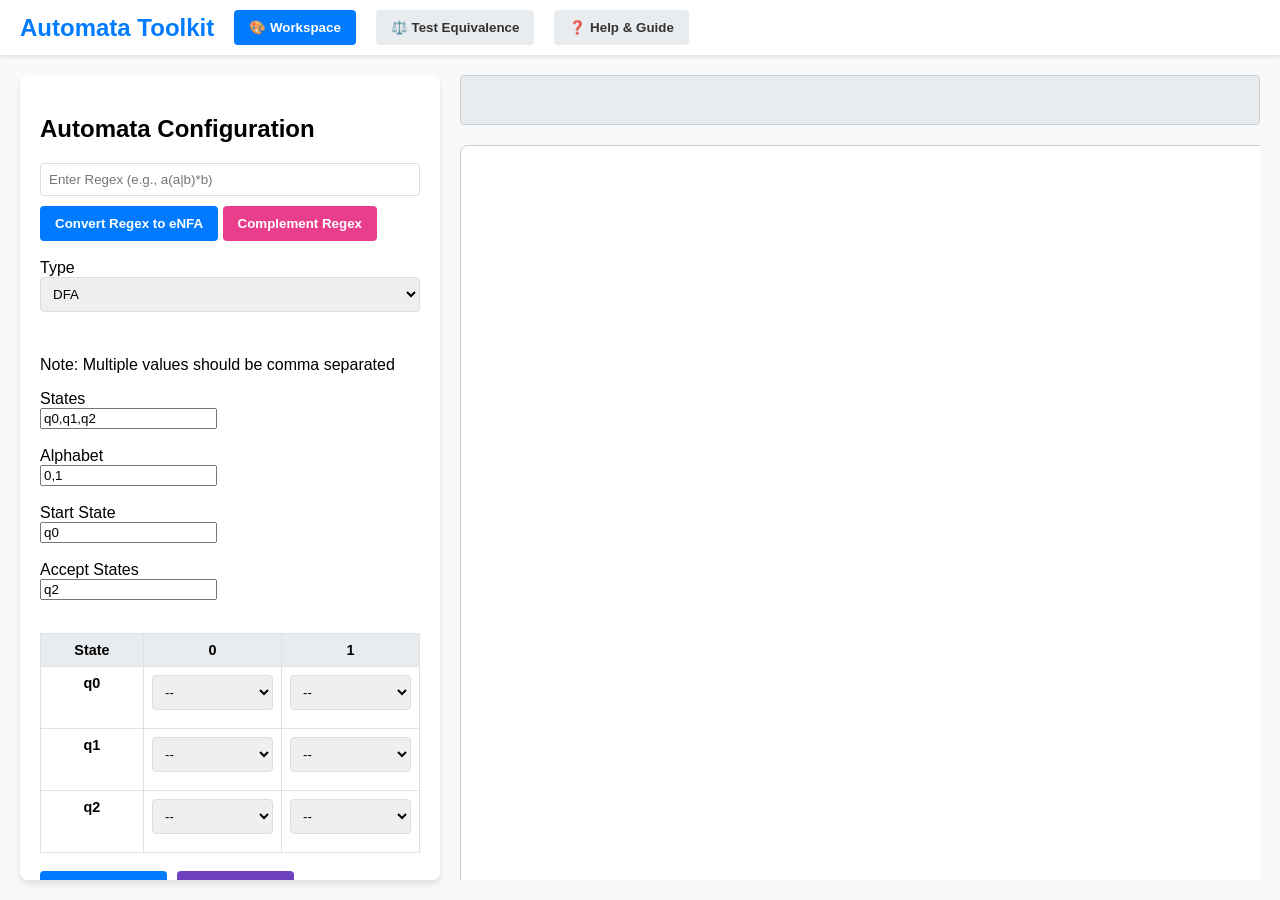
<file: index.html>
<!DOCTYPE html>
<html lang="en">

<!-- 
  Automata Toolkit Entry Point
  This file establishes the DOM structure. Logic is strictly separated into ES6 modules.
-->
<head>
    <meta charset="UTF-8" />
    <title>Automata Visualizer</title>
    <!-- Core Stylesheet -->
    <link rel="stylesheet" href="styles.css" />
    <!-- D3.js library for physics-based SVG graph rendering -->
    <script src="https://d3js.org/d3.v7.min.js"></script>
</head>

<body>
    <!-- === TOP NAVIGATION === -->
    <div class="top-nav">
        <h1>Automata Toolkit</h1>
        <button id="nav-workspace" class="nav-btn active" onclick="uiController.switchView('workspace')">🎨 Workspace</button>
        <button id="nav-equivalence" class="nav-btn" onclick="uiController.switchView('equivalence')">⚖️ Test Equivalence</button>
        <button id="nav-help" class="nav-btn" onclick="window.open('help.html', '_blank')">❓ Help & Guide</button>
    </div>

    <!-- === WORKSPACE VIEW (Primary Visualizer) === -->
    <div id="workspace-view">
        
    <!-- LEFT PANEL: Data Entry and Configuration -->
    <div id="left-panel">
        <h2>Automata Configuration</h2>

        <!-- Regular Expression Compiler -->
        <input type="text" id="regexInput" placeholder="Enter Regex (e.g., a(a|b)*b)" />
        <button onclick="automataController.convertRegexToEnfa()">Convert Regex to eNFA</button>
        <button onclick="automataController.complementRegexAction()" style="background-color: #e83e8c;">Complement Regex</button>
        <br><br>

        <label>Type</label>
        <select id="typeSelector" onchange="automataController.buildTransitionTable()">
            <option value="DFA">DFA</option>
            <option value="NFA">NFA</option>
            <option value="ENFA">ENFA</option>
        </select><br><br>

        <p>Note: Multiple values should be comma separated</p>

        <!-- Core Mathematical Definitions -->
        <label>States</label><br>
        <input id="statesInput" value="q0,q1,q2" oninput="automataController.buildTransitionTable()"><br><br>

        <label>Alphabet</label><br>
        <input id="alphabetInput" value="0,1" oninput="automataController.buildTransitionTable()"><br><br>

        <label>Start State</label><br>
        <input id="startStateInput" value="q0"><br><br>

        <label>Accept States</label><br>
        <input id="acceptStatesInput" value="q2"><br><br>

        <!-- Container for dynamically injected transition grid -->
        <div id="transitionTable"></div>

        <!-- Simulation Controls -->
        <div id="run-controls" style="margin-top: 20px; border-top: 1px solid #ccc; padding-top: 15px;">
            <h3>Run Automata</h3>
            <label>Input Word</label><br>
            <input id="wordInput" value="101" oninput="automataController.resetRun()"><br><br>
            <button onclick="automataController.resetRun()">Reset</button>
            <button onclick="automataController.stepBackward()">Back</button>
            <button onclick="automataController.stepForward()">Next</button>
            <br><br>
            <div id="status" style="font-weight: bold;"></div>
        </div>

        <!-- Quick-access cache to restore previous states during multi-step conversions -->
        <div id="automata-versions" style="margin-top: 20px; border-top: 1px solid #ccc; padding-top: 15px; display: flex; flex-wrap: wrap; gap: 10px;">
            <h3 style="flex-basis: 100%; margin: 0;">Automaton Versions</h3>
            <button onclick="uiController.showENFA()">eNFA</button>
            <button onclick="uiController.showNFA()">NFA</button>
            <button onclick="uiController.showDFA()">DFA</button>
            <button onclick="uiController.showMinimizedDFA()">Minimized DFA</button>
            <button onclick="uiController.showComplementDFA()">Complement DFA</button>
        </div>

        <!-- File Input/Output Controls -->
        <div id="import-export-controls"
            style="margin-bottom: 20px; border-bottom: 1px solid #ccc; padding-bottom: 15px; display: flex; flex-wrap: wrap; gap: 10px;">
            <h3 style="flex-basis: 100%; margin: 0;">Import export</h3>
            <input type="file" id="importFileInput" accept=".json" style="display: none;" />
            <button id="importBtn">Import TXT</button>
            <button id="exportBtn">Export TXT</button>
            <button id="exportSvgBtn">Export SVG</button>
            <button id="exportPngBtn">Export PNG</button>
        </div>

    </div>

    <!-- RIGHT PANEL: Presentation & Simulation view -->
    <div id="right-panel">
        <!-- Dynamic interactive string visualizer -->
        <div id="tape-container"></div>
        <!-- D3 SVG rendering target -->
        <div id="visualization-container">
            <svg id="svg" width="1000" height="800"></svg>
        </div>
    </div>
    </div>

    <!-- === EQUIVALENCE VIEW (Side-by-side comparison) === -->
    <div id="equivalence-view">
        <div class="equivalence-container" style="margin-top: 0; box-shadow: none;">
            <h2>Language Equivalence & Isomorphism Tester</h2>
            <div class="equivalence-split">
                <!-- Representation A -->
                <div class="equivalence-pane">
                    <h3>Representation A</h3>
                    <div class="equiv-input-group">
                        <label>Input Type:</label>
                        <select id="equivTypeA" onchange="document.getElementById('fileContainerA').style.display = this.value === 'file' ? 'block' : 'none'; document.getElementById('regexContainerA').style.display = this.value === 'regex' ? 'block' : 'none';">
                            <option value="file">Automaton/Regex (from .txt file)</option>
                            <option value="regex">Regular Expression</option>
                        </select>
                    </div>
                    <div id="fileContainerA" class="equiv-input-group">
                        <input type="file" id="equivFileA" accept=".txt,text/plain">
                    </div>
                    <div id="regexContainerA" class="equiv-input-group" style="display:none;">
                        <input type="text" id="equivRegexA" placeholder="e.g., (a|b)*abb">
                    </div>
                </div>

                <!-- Representation B -->
                <div class="equivalence-pane">
                    <h3>Representation B</h3>
                    <div class="equiv-input-group">
                        <label>Input Type:</label>
                        <select id="equivTypeB" onchange="document.getElementById('fileContainerB').style.display = this.value === 'file' ? 'block' : 'none'; document.getElementById('regexContainerB').style.display = this.value === 'regex' ? 'block' : 'none';">
                            <option value="file">Automaton/Regex (from .txt file)</option>
                            <option value="regex">Regular Expression</option>
                        </select>
                    </div>
                    <div id="fileContainerB" class="equiv-input-group">
                        <input type="file" id="equivFileB" accept=".txt,text/plain">
                    </div>
                    <div id="regexContainerB" class="equiv-input-group" style="display:none;">
                        <input type="text" id="equivRegexB" placeholder="e.g., (a|b)*abb">
                    </div>
                </div>
            </div>
            
            <div style="text-align: center; margin-bottom: 20px;">
                <button onclick="window.equivalenceController.handleEquivalenceTest()">Test Equivalence</button>
            </div>

            <!-- Area to inject BFS Counter-example text -->
            <div id="equivResult"></div>

            <!-- Minimal DFA Visualizations for Equivalence Test -->
            <div id="equivVisualizations" style="display: none; margin-top: 20px;">
                <div class="equivalence-split">
                    <div class="equivalence-pane" style="text-align: center; background: #ffffff;">
                        <h4 style="margin-top: 0; color: var(--primary-color);">Minimal DFA - Automaton A</h4>
                        <svg id="equivSvgA" width="400" height="300" style="width: 100%; border: 1px solid #dee2e6; border-radius: 4px;"></svg>
                    </div>
                    <div class="equivalence-pane" style="text-align: center; background: #ffffff;">
                        <h4 style="margin-top: 0; color: var(--primary-color);">Minimal DFA - Automaton B</h4>
                        <svg id="equivSvgB" width="400" height="300" style="width: 100%; border: 1px solid #dee2e6; border-radius: 4px;"></svg>
                    </div>
                </div>
            </div>
        </div>
    </div>

    <!-- === SCRIPT BINDINGS === -->
    <!-- Using type="module" ensures encapsulation. `automata-library.js` exposes essential 
         API handlers to the global `window` object for the inline `onclick` elements above. -->
    <script type="module" src="automata-library.js"></script>
    <script type="module" src="import-export.js"></script>
</body>

</html>
</file>
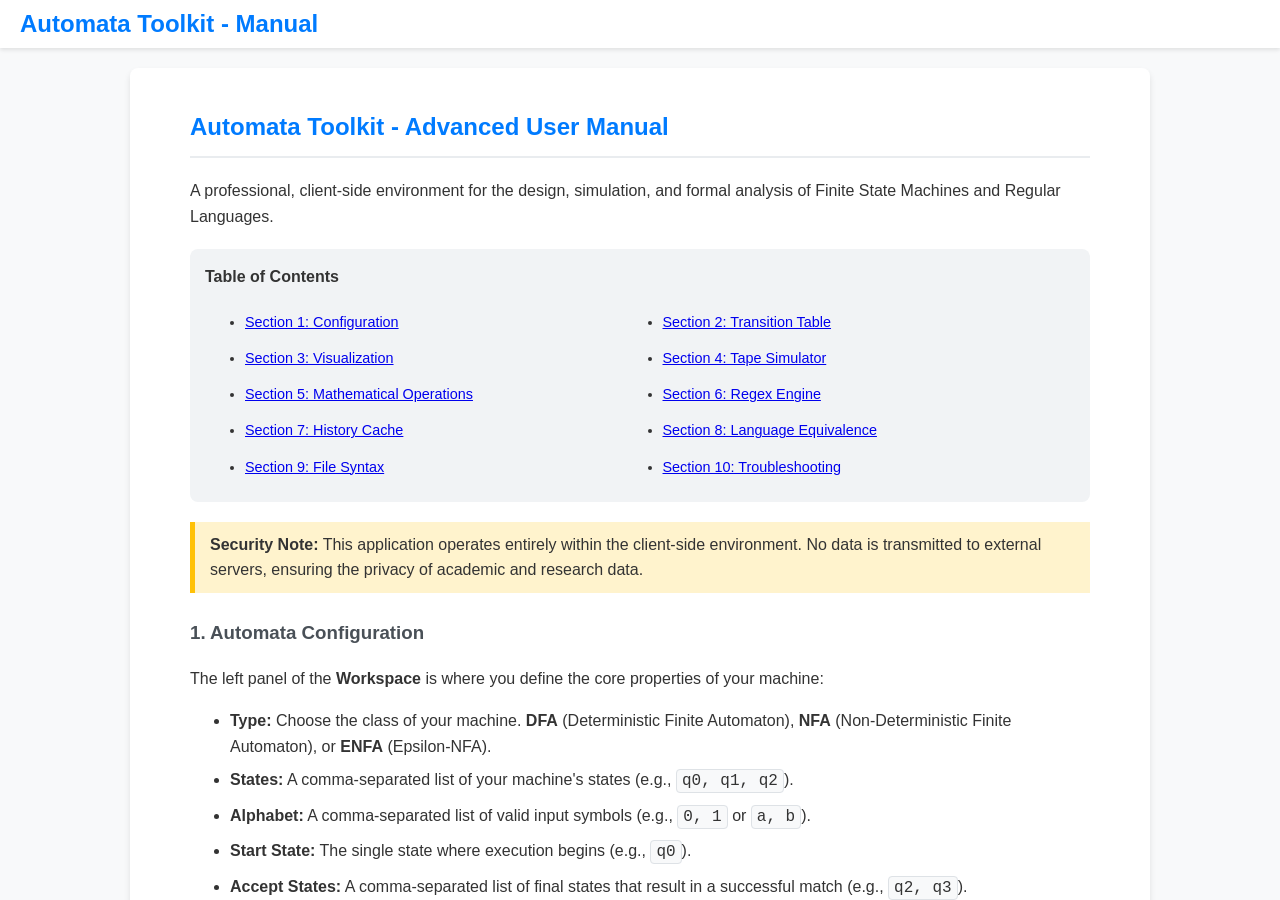
<file: help.html>
<!DOCTYPE html>
<html lang="en">
<head>
    <meta charset="UTF-8">
    <meta name="viewport" content="width=device-width, initial-scale=1.0">
    <title>Automata Toolkit - User Manual</title>
    <link rel="stylesheet" href="styles.css">
</head>
<body>
    <!-- Simplified Top Nav for the Manual -->
    <div class="top-nav">
        <h1>Automata Toolkit - Manual</h1>
    </div>

    <div id="help-view">
        <div class="help-container">
            <header>
                <h2>Automata Toolkit - Advanced User Manual</h2>
                <p>A professional, client-side environment for the design, simulation, and formal analysis of Finite State Machines and Regular Languages.</p>
            </header>

            <nav class="table-of-contents" style="background: #f1f3f5; padding: 15px; border-radius: 8px; margin: 20px 0;">
                <h4 style="margin-top: 0;">Table of Contents</h4>
                <ul style="display: grid; grid-template-columns: 1fr 1fr; gap: 5px; font-size: 0.9em; margin-bottom: 0;">
                    <li><a href="#config">Section 1: Configuration</a></li>
                    <li><a href="#table">Section 2: Transition Table</a></li>
                    <li><a href="#viz">Section 3: Visualization</a></li>
                    <li><a href="#sim">Section 4: Tape Simulator</a></li>
                    <li><a href="#ops">Section 5: Mathematical Operations</a></li>
                    <li><a href="#regex">Section 6: Regex Engine</a></li>
                    <li><a href="#cache">Section 7: History Cache</a></li>
                    <li><a href="#equiv">Section 8: Language Equivalence</a></li>
                    <li><a href="#syntax">Section 9: File Syntax</a></li>
                    <li><a href="#faq">Section 10: Troubleshooting</a></li>
                </ul>
            </nav>

            <div style="background: #fff3cd; border-left: 5px solid #ffc107; padding: 10px 15px; margin-bottom: 20px;">
                <strong>Security Note:</strong> This application operates entirely within the client-side environment. No data is transmitted to external servers, ensuring the privacy of academic and research data.
            </div>
            
            <section id="config" class="help-section">
            <h3>1. Automata Configuration</h3>
            <p>The left panel of the <b>Workspace</b> is where you define the core properties of your machine:</p>
            <ul>
                <li><b>Type:</b> Choose the class of your machine. <b>DFA</b> (Deterministic Finite Automaton), <b>NFA</b> (Non-Deterministic Finite Automaton), or <b>ENFA</b> (Epsilon-NFA).</li>
                <li><b>States:</b> A comma-separated list of your machine's states (e.g., <code>q0, q1, q2</code>).</li>
                <li><b>Alphabet:</b> A comma-separated list of valid input symbols (e.g., <code>0, 1</code> or <code>a, b</code>).</li>
                <li><b>Start State:</b> The single state where execution begins (e.g., <code>q0</code>).</li>
                <li><b>Accept States:</b> A comma-separated list of final states that result in a successful match (e.g., <code>q2, q3</code>).</li>
            </ul>
            <p><i>Note: The toolkit features a "Smart Normalizer." If your state names become too long or complex, it will automatically normalize them to a clean <code>q0, q1...</code> namespace while preserving mathematical integrity.</i></p>
            </section>

            <section id="table" class="help-section">
            <h3>2. The Transition Table</h3>
            <p>Once your configuration is set, the Transition Table allows you to define the state-to-state routing.</p>
            <ul>
                <li><b>For DFAs:</b> Use the dropdown menus. By mathematical definition, a DFA transitions to exactly one state per symbol.</li>
                <li><b>For NFAs / e-NFAs:</b> Use the checkboxes. You can select multiple destination states for a single symbol. e-NFAs will feature an additional column for the epsilon (<code>#</code>) transition, representing a state change without consuming an input character.</li>
            </ul>
            </section>

            <section id="viz" class="help-section">
            <h3>3. Interactive Graph Visualization</h3>
            <p>Clicking <b>"Draw Automata"</b> triggers the D3.js physics engine to render your machine.</p>
            <ul>
                <li><b>Node Dragging:</b> Click and drag any state (circle) to pin it to a specific location. The physics engine will route the edges around it.</li>
                <li><b>Infinite Canvas:</b> If you drag a node to the edge of the white box, the SVG canvas will automatically expand its boundaries to accommodate large graphs.</li>
                <li><b>Visual Indicators:</b> Accepting states are denoted by a double-circle. The Start state is denoted by an incoming arrow from nowhere.</li>
            </ul>
            </section>

            <section id="sim" class="help-section">
            <h3>4. Time-Travel Tape Simulator</h3>
            <p>Test if your machine accepts a specific string of characters while visualizing the exact paths taken.</p>
            <ul>
                <li><b>Input Word:</b> Enter the string you want to test (e.g., <code>1011</code>).</li>
                <li><b>Reset:</b> Loads the word onto the visual tape. For e-NFAs, it automatically calculates the initial <i>Epsilon Closure</i>.</li>
                <li><b>Next / Back:</b> Step through the input character by character. The application stores an execution history array, allowing you to reverse time if you miss a transition.</li>
            </ul>
            <h4>Simulator Color Legend:</h4>
            <ul style="list-style-type: none; padding-left: 0;">
                <li class="legend-item"><span class="legend-color" style="background-color: #f39c12;"></span> <span><b>Active Path:</b> The currently active state(s) and transition edges.</span></li>
                <li class="legend-item"><span class="legend-color" style="background-color: #ffffff;"></span> <span><b>Pending:</b> The next character in the input sequence.</span></li>
                <li class="legend-item"><span class="legend-color" style="background-color: #fff9c4;"></span> <span><b>Current:</b> The character most recently evaluated.</span></li>
                <li class="legend-item"><span class="legend-color" style="background-color: #f8f9fa;"></span> <span><b>Processed:</b> Characters that have already been evaluated.</span></li>
            </ul>
            </section>

            <section id="ops" class="help-section">
            <h3>5. Conversions and Mathematical Operations</h3>
            <p>The toolkit can automatically convert machines using advanced computer science algorithms:</p>
            <ul>
                <li><b>Convert to NFA:</b> (For e-NFAs) Removes epsilon transitions and computes extended delta transition paths.</li>
                <li><b>Convert to DFA:</b> (For NFAs) Uses the formal <i>Subset Construction</i> algorithm to create a deterministic equivalent.</li>
                <li><b>Minimize DFA:</b> Uses <i>Partition Refinement</i> (k-equivalence classes) to merge identical states and reduce the DFA to its absolute minimal form.</li>
                <li><b>Convert to Regex:</b> Uses the <i>GNFA (Generalized NFA) State Elimination</i> method to derive a Regular Expression.</li>
                <li><b>Complement DFA:</b> Inverts the DFA. It first strictly "completes" the DFA (injecting a <code>deadState</code> to ensure a Total Transition Function), then swaps accepting and non-accepting states.</li>
            </ul>
            </section>

            <section id="regex" class="help-section">
            <h3>6. Regular Expression Engine</h3>
            <p>Work directly with Regular Expressions using the inputs at the top of the Workspace.</p>
            <ul>
                <li><b>Convert Regex to eNFA:</b> Compiles a regex string into an e-NFA using Dijkstra's Shunting-yard algorithm and Thompson's Construction.</li>
                <li><b>Complement Regex:</b> A powerful macro that takes a regex, converts it to an e-NFA, makes it deterministic, minimizes it, complements it, and converts it back into a new Regex representing the inverted language!</li>
            </ul>
            <h4>Regex Operator Precedence & Rules:</h4>
            <ol>
                <li><b>Parentheses <code>()</code>:</b> Highest precedence for grouping.</li>
                <li><b>Kleene Star <code>*</code>:</b> Zero or more occurrences.</li>
                <li><b>Concatenation:</b> Implicit (e.g., <code>ab</code> means <code>a</code> followed by <code>b</code>).</li>
                <li><b>Union <code>|</code>:</b> Lowest precedence (Logical OR).</li>
            </ol>
            <p><i>Note: The engine mathematically simplifies outputs, handling empty sets and epsilon identities. <b>Crucial:</b> Do not use the <code>.</code> character for concatenation; it is handled implicitly.</i></p>
            </section>

            <section id="cache" class="help-section">
            <h3>7. Automaton Versions (History Cache)</h3>
            <p>As you convert machines (e.g., e-NFA ➔ NFA ➔ DFA ➔ Minimized DFA), the application caches the intermediate steps in memory. Use the <b>Automaton Versions</b> buttons to instantly restore and view a previous historical state without having to re-type it.</p>
            </section>

            <section id="equiv" class="help-section">
            <h3>8. Language Equivalence</h3>
            <p>The <b>Test Equivalence</b> view mathematically proves if two different machines (or Regular Expressions) describe the exact same language.</p>
            <ul>
                <li><b>Methodology:</b> The engine normalizes both inputs into Minimal DFAs and performs a BFS across their Cartesian Product.</li>
                <li><b>Inputs:</b> For Representation A and B, you can either upload a <code>.txt</code> file or directly type a Regex.</li>
                <li><b>Isomorphism Mapping:</b> If the languages match, it displays an Isomorphism map, showing exactly how the minimized states of Machine A mathematically map 1:1 to the minimized states of Machine B.</li>
                <li><b>Shortest Counter-example:</b> If they differ, the BFS guarantees finding the shortest possible string that one machine accepts while the other rejects.</li>
            </ul>
            </section>

            <section id="syntax" class="help-section">
            <h3>9. File Import, Export, and Syntax</h3>
            <p>Save your progress natively to your local machine.</p>
            <ul>
                <li><b>Export SVG / PNG:</b> Downloads a clean image of your graph.</li>
                <li><b>Export TXT:</b> Downloads a text file containing your automaton's raw mathematical definition.</li>
                <li><b>Import TXT:</b> Upload a text file. The parser has a smart fallback: if the file does not match the strict Automaton syntax, it will attempt to read the file's contents as a raw Regular Expression string.</li>
            </ul>

            <h4>TXT File Format Syntax</h4>
            <p>To manually write or edit an imported <code>.txt</code> file, follow this exact structure:</p>
            <pre style="background: #f8f9fa; padding: 10px; border: 1px solid #dee2e6; border-radius: 4px; overflow-x: auto;">
TYPE: DFA
STATES: q0, q1, q2
ALPHABET: 0, 1
START: q0
ACCEPT: q2
TRANSITIONS:
q0 0 q0
q0 1 q1
q1 0 q2
q1 1 q1
q2 0 q2
q2 1 q2</pre>
            <p><i>Note: Use the <code>#</code> character for epsilon transitions. Ensure the transition lines follow the <code>[fromState] [symbol] [toState]</code> format strictly.</i></p>
            </section>

            <section id="faq" style="background: #f8f9fa; padding: 25px; border-radius: 8px; border: 1px solid #dee2e6; margin-top: 30px;">
                <h3 style="margin-top: 0;">10. Troubleshooting and FAQ</h3>
                <p><strong>Q: Why is my DFA conversion taking a long time?</strong><br>
                A: Subset construction can lead to an exponential "state explosion" (up to 2<sup>n</sup> states). Ensure your NFA is as simple as possible.</p>
                
                <p><strong>Q: The graph nodes are overlapping. How do I fix this?</strong><br>
                A: Click and drag the nodes to rearrange them. The physics engine will maintain your custom layout until the next redraw.</p>

                <p><strong>Q: I imported a file but the transition table is empty.</strong><br>
                A: Check that your TXT file matches the syntax in Section 9 exactly, including the "TRANSITIONS:" header.</p>
            </section>

            <hr style="margin-top: 30px; border: 0; border-top: 1px solid #eee;">
            <p style="text-align: center; color: #6c757d; font-size: 0.9em;">Designed to make computational theory accessible and interactive.</p>
        </div>
    </div>
</body>
</html>
</file>
<file: styles.css>
/**
 * @fileoverview Main Stylesheet for the Automata Toolkit.
 * Implements CSS Variables for consistent theming, modern CSS Grid/Flexbox 
 * for responsive layouts, and highly specific SVG styling targeting the D3.js physics engine.
 */

/* =========================================
   1. GLOBAL VARIABLES & BASE LAYOUT
   ========================================= */

:root {
  --primary-color: #007bff;
  --primary-hover: #0056b3;
  --active-color: #f39c12;
  --active-bg: #ffeb3b;
}

body {
  font-family: 'Segoe UI', Tahoma, Geneva, Verdana, sans-serif;
  margin: 0;
  background-color: #f8f9fa;
  height: 100vh;
  display: flex;
  flex-direction: column;
}

/* =========================================
   2. NAVIGATION & MAIN VIEWS
   ========================================= */

.top-nav {
  background: #ffffff;
  padding: 10px 20px;
  box-shadow: 0 2px 4px rgba(0,0,0,0.1);
  display: flex;
  align-items: center;
  gap: 20px;
  z-index: 100;
}

.top-nav h1 {
  margin: 0;
  font-size: 1.5em;
  color: var(--primary-color);
}

.nav-btn {
  background: #e9ecef;
  color: #333;
}
.nav-btn.active {
  background: var(--primary-color);
  color: white;
}

/* The primary workspace utilizes CSS Grid to strictly separate 
   the configuration panel (left) from the interactive canvas (right). */
#workspace-view {
  display: grid;
  grid-template-columns: 420px 1fr;
  gap: 20px;
  padding: 20px;
  flex: 1;
  overflow: hidden;
}

/* Left Panel: Scrollable container for forms and action buttons */
#left-panel {
  background: #ffffff;
  padding: 20px;
  border-radius: 8px;
  box-shadow: 0 4px 6px rgba(0,0,0,0.1);
  overflow-y: auto;
  max-height: calc(100vh - 40px);
}

/* Right Panel: Contains the sticky simulation tape and D3 Canvas */
#right-panel {
  overflow: auto;
  max-height: calc(100vh - 40px);
  display: flex;
  flex-direction: column;
  align-items: center;
  gap: 20px;
  container-type: inline-size;
}

/* =========================================
   3. FORM ELEMENTS & TRANSITION TABLES
   ========================================= */

input[type="text"], select {
  width: 100%;
  padding: 8px;
  margin-bottom: 10px;
  border: 1px solid #ddd;
  border-radius: 4px;
  box-sizing: border-box;
}

/* Checkbox List Styling: Specifically designed for NFA/e-NFA inputs 
   where multiple target states can be selected for a single transition. */
.checkbox-list {
  display: flex;
  flex-direction: column;
  align-items: flex-start;
  max-height: 100px; /* Limits height so table doesn't explode */
  overflow-y: auto;
  background: #ffffff;
  padding: 5px;
  border: 1px solid #dee2e6;
  border-radius: 4px;
  text-align: left;
}

.checkbox-item {
  display: flex;
  align-items: center;
  gap: 8px;
  font-size: 0.85em;
  cursor: pointer;
  white-space: nowrap;
  width: 100%;
  padding: 2px 0;
}

.checkbox-item input {
  width: auto; /* Overrides the 100% width from general input styling */
  margin: 0;
  cursor: pointer;
}

.checkbox-item:hover {
  background-color: #f1f3f5;
}

/* Dynamically Generated Transition Table */
table {
  border-collapse: collapse;
  width: 100%;
  margin-top: 15px;
  font-size: 0.9em;
}

th, td {
  border: 1px solid #dee2e6;
  padding: 8px;
  text-align: center;
  vertical-align: top;
}

th {
  background-color: #e9ecef;
}

/* =========================================
   4. BUTTONS & STATUS INDICATORS
   ========================================= */

button {
  cursor: pointer;
  background-color: var(--primary-color);
  color: white;
  border: none;
  padding: 10px 15px;
  border-radius: 4px;
  font-weight: bold;
  transition: background 0.2s;
}

button:hover {
  background-color: var(--primary-hover);
}

.controls {
  display: flex;
  gap: 10px;
  margin-top: 15px;
}

.status {
  margin-top: 20px;
  padding: 15px;
  background: #343a40;
  color: #00ff00;
  font-family: 'Courier New', Courier, monospace;
  font-weight: bold;
  border-radius: 4px;
  min-height: 20px;
}

/* =========================================
   5. D3.JS SVG GRAPH STYLING
   ========================================= */

svg {
  border: 1px solid #ccc;
  background: #ffffff;
  border-radius: 8px;
  box-shadow: 0 4px 6px rgba(0,0,0,0.05);
}

/* Graph Nodes (States) */
.state {
  fill: #fff;
  stroke: black;
  stroke-width: 2.5;
  transition: fill 0.3s, stroke-width 0.3s;
}

/* Active state triggered during tape simulation */
.state.active {
  fill: var(--active-bg);
  stroke: var(--active-color);
  stroke-width: 4;
}

/* Inner ring to mathematically denote an Accepting/Final State */
.final-inner {
  fill: none;
  stroke: black;
  stroke-width: 2;
}

/* Graph Links (Transitions) */
.edge {
  stroke: black;
  stroke-width: 2;
  fill: none;
}

.edge-label {
  font-size: 14px;
  fill: black; 
}

/* Highlights edges currently being traversed in simulation */
.edge.active {
  stroke: var(--active-color);
}

marker path {
  fill: black;
}

marker[id^="arrow-active"] path {
  fill: var(--active-color);
}

/* Text label dynamically positioned inside the state circle */
.node-label {
  font-size: 14px;
  pointer-events: none;
  fill: black;
}

#visualization-container {
    display: flex;
    flex-direction: column;
    align-items: center;
    min-width: 100%;
    align-self: flex-start;
}

/* =========================================
   6. TAPE SIMULATOR STYLING
   ========================================= */

#tape-container {
    display: flex;
    gap: 25px 5px;
    padding: 15px;
    background: #e9ecef;
    border-radius: 4px;
    border: 1px solid #ccc;
    min-height: 50px;
    align-items: center;
    flex-wrap: wrap;
    position: sticky; /* Keeps tape visible while panning large SVGs */
    top: 0;
    left: 0;
    z-index: 10;
    width: 100%;
    width: 100cqw;
    box-sizing: border-box;
    flex-shrink: 0;
    align-self: flex-start;
}

/* Individual character blocks on the visual string tape */
.tape-cell {
    width: 35px;
    height: 40px;
    flex-shrink: 0;
    display: flex;
    justify-content: center;
    align-items: center;
    background: white;
    border: 1px solid #adb5bd;
    font-weight: bold;
    font-family: 'Courier New', monospace;
    position: relative;
    border-radius: 4px;
    transition: all 0.2s ease;
}

/* Visual indicator mapping to the current simulation 'playhead' */
.tape-cell.next-to-read::after {
    content: '▲';
    position: absolute;
    bottom: -20px;
    color: var(--primary-color);
    font-size: 12px;
}

/* Character that was mathematically evaluated on the last step */
.tape-cell.just-read {
    background: #fff9c4;
    border-color: var(--active-color);
}

/* Characters that have already been evaluated and shifted past */
.tape-cell.processed {
    color: #adb5bd;
    background: #f8f9fa;
    border-color: #dee2e6;
}

/* =========================================
   7. EQUIVALENCE VIEW STYLING
   ========================================= */

#equivalence-view {
    display: none;
    padding: 20px;
    flex: 1;
    overflow-y: auto;
}

/* Equivalence Modal / Section Styles */
.equivalence-container {
    background: #ffffff;
    border-radius: 8px;
    box-shadow: 0 4px 6px rgba(0,0,0,0.1);
    padding: 20px;
    margin-top: 20px;
    width: 100%;
    box-sizing: border-box;
}

.equivalence-split {
    display: flex;
    gap: 20px;
    margin-bottom: 20px;
}

.equivalence-pane {
    flex: 1;
    padding: 15px;
    background: #f8f9fa;
    border: 1px solid #dee2e6;
    border-radius: 4px;
}

.equivalence-pane h3 {
    margin-top: 0;
    text-align: center;
    color: var(--primary-color);
}

.equiv-input-group {
    margin-bottom: 15px;
}

#equivResult {
    display: none;
    padding: 15px;
    border-radius: 4px;
    background: #e9ecef;
    border: 1px solid #ced4da;
    text-align: center;
}

.isomorphism-list {
    list-style-type: none;
    padding: 0;
    display: grid;
    grid-template-columns: repeat(auto-fill, minmax(150px, 1fr));
    gap: 10px;
}

.isomorphism-list li {
    background: #ffffff;
    border: 1px solid #dee2e6;
    padding: 8px;
    border-radius: 4px;
    font-size: 0.9em;
}

/* =========================================
   8. HELP / GUIDE VIEW STYLING
   ========================================= */

#help-view {
    padding: 20px;
    flex: 1;
    overflow-y: auto;
}

.help-container {
    background: #ffffff;
    border-radius: 8px;
    box-shadow: 0 4px 6px rgba(0,0,0,0.1);
    padding: 40px 60px;
    margin: 0 auto;
    max-width: 900px;
    line-height: 1.6;
    color: #333;
}

.help-container h2 {
    color: var(--primary-color);
    border-bottom: 2px solid #e9ecef;
    padding-bottom: 10px;
    margin-top: 0;
}

.help-container h3 {
    color: #495057;
    margin-top: 25px;
}

.help-container ul, .help-container ol {
    margin-bottom: 20px;
}

.help-container li {
    margin-bottom: 8px;
}

.help-container code {
    background: #f8f9fa;
    padding: 2px 5px;
    border-radius: 4px;
    font-family: 'Courier New', Courier, monospace;
    border: 1px solid #dee2e6;
}

.help-section {
    margin-bottom: 40px;
    padding-bottom: 20px;
    border-bottom: 1px solid #f1f3f5;
}

.help-section:last-of-type {
    border-bottom: none;
}

.legend-item {
    display: flex;
    align-items: center;
    gap: 12px;
    margin-bottom: 8px;
}

.legend-color {
    width: 16px;
    height: 16px;
    border-radius: 3px;
    border: 1px solid #ced4da;
    flex-shrink: 0;
}
</file>
